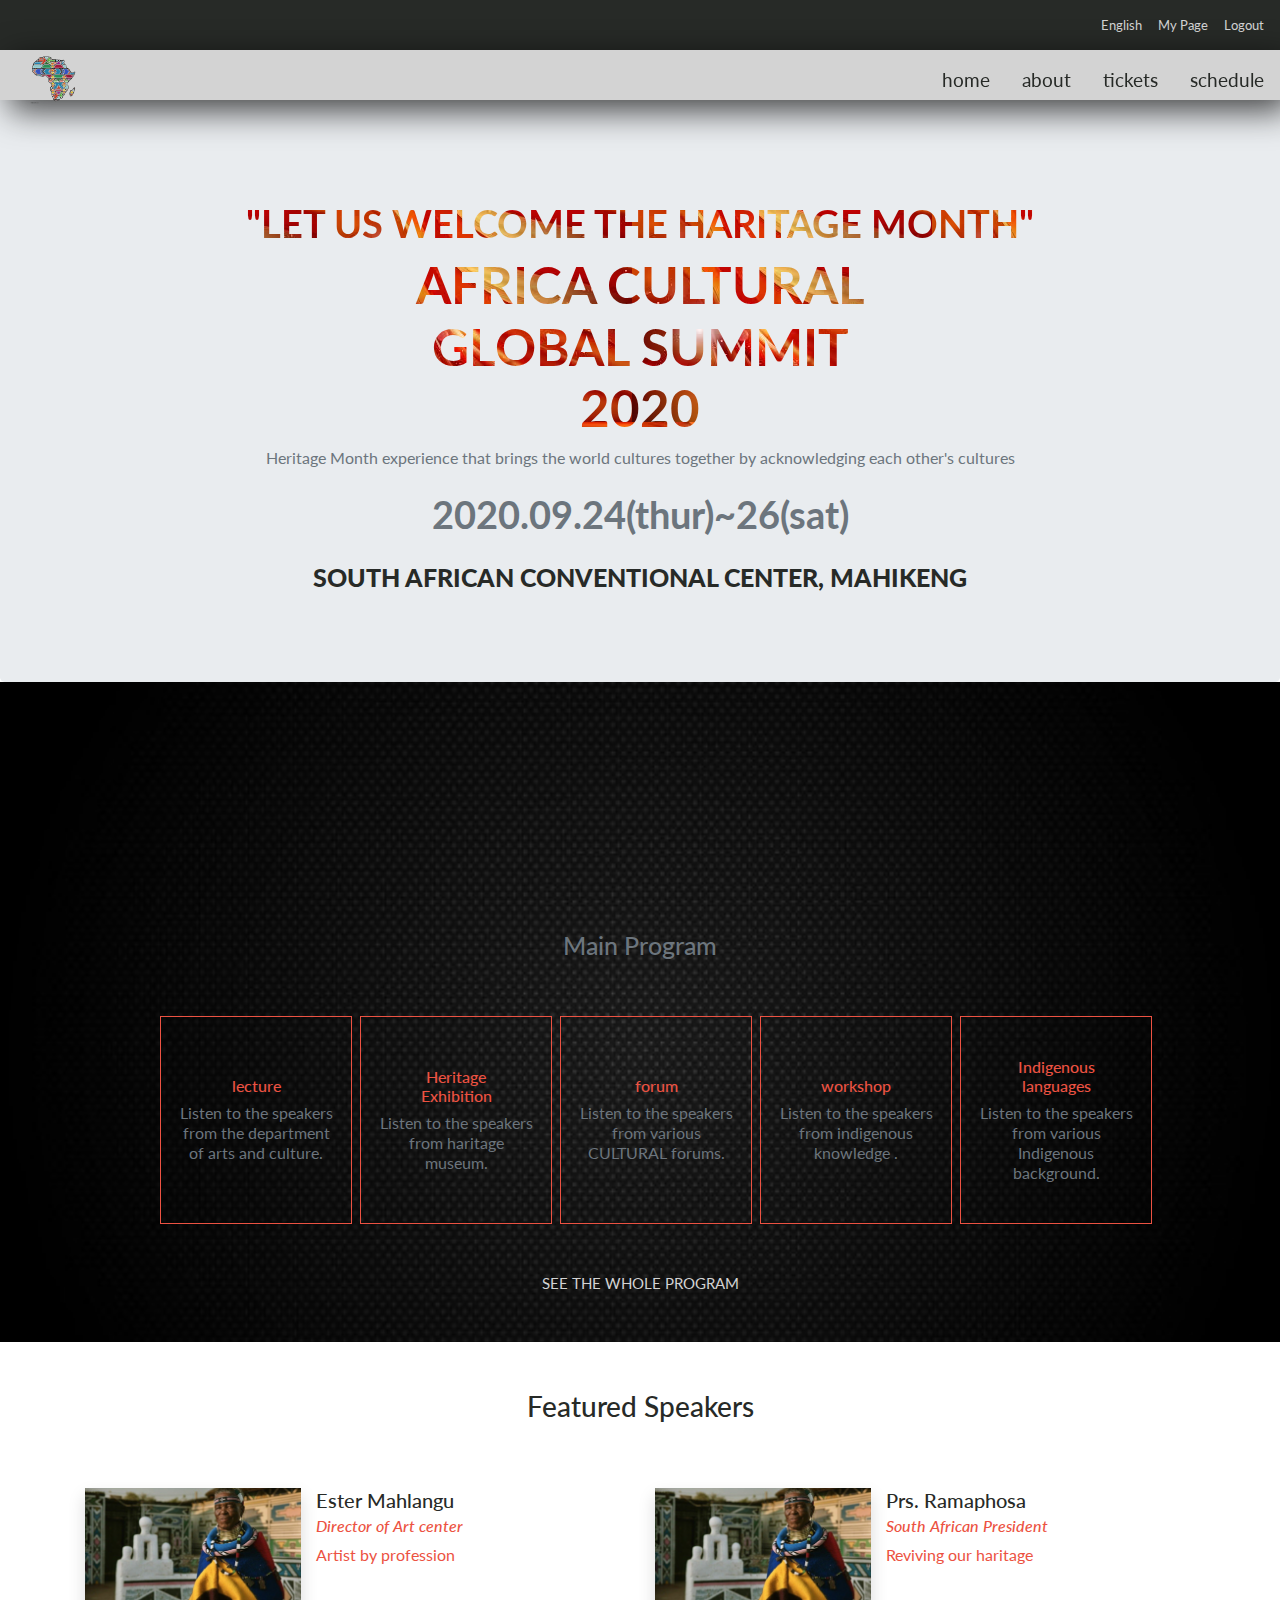
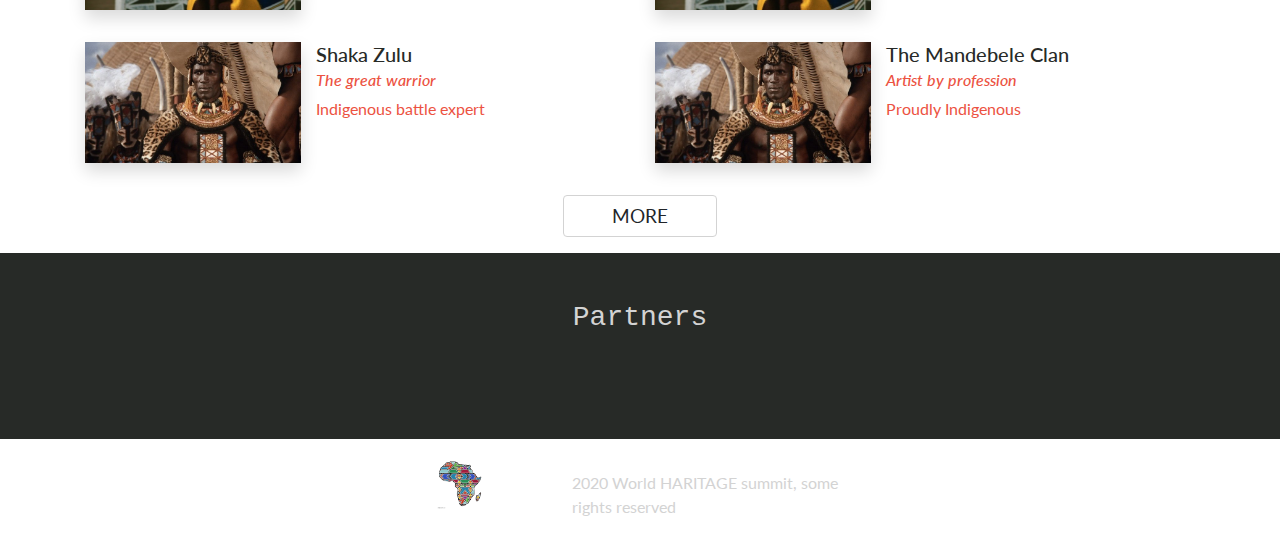
<file: index.html>
<!DOCTYPE html>
<html lang="en">
<head>
    <meta charset="UTF-8">
    <meta name="viewport" content="width=device-width, initial-scale=1.0">
    <title>web development</title>
    <link rel="stylesheet" href="https://stackpath.bootstrapcdn.com/bootstrap/4.5.2/css/bootstrap.min.css" integrity="sha384-JcKb8q3iqJ61gNV9KGb8thSsNjpSL0n8PARn9HuZOnIxN0hoP+VmmDGMN5t9UJ0Z" crossorigin="anonymous">
    <link rel="stylesheet" href="index.css">
    <link rel="stylesheet" href="https://pro.fontawesome.com/releases/v5.10.0/css/all.css" integrity="sha384-AYmEC3Yw5cVb3ZcuHtOA93w35dYTsvhLPVnYs9eStHfGJvOvKxVfELGroGkvsg+p" crossorigin="anonymous"/>
    <link href="https://fonts.googleapis.com/css2?family=Lato:ital,wght@0,100;0,300;0,400;0,700;0,900;1,100;1,300;1,400;1,700;1,900&display=swap" rel="stylesheet">
</head>
<body>
    <header>
        <div class="container1 d-none d-md-block py-3 nav1">
            <ul class="d-flex list-unstyled justify-content-end mb-0">
                <li class="pr-3"><i class="fab fa-facebook-f"></i></li>
                <li class="pr-3"><i class="fab fa-twitter"></i></li>
                <li class="pr-3">English</li>
                <li class="pr-3">My Page</li>
                <li class="pr-3">Logout</li>
            </ul>
        </div>
    </header>

   
    <nav>
        <div class="container2 d-none d-md-block">
            <div class="row">
             <div class=" col-3 flex">
                 <img src="image/africa.gif" alt="logo" class="logo">
              </div>
             <div class="col-9">
                 <ul class="flex list-unstyled justify-content-end">
                     <li class="nav-item"><a class="nav-link pt-3" href="index.html">home</a></li>
                     <li class="nav-item"><a class="nav-link pt-3" href="about.html">about</a></li>
                     <li class="nav-item"><a class="nav-link pt-3" href="tickets.html">tickets</a></li>
                     <li class="nav-item"><a class="nav-link pt-3" href="schedule.html">schedule</a></li>
                 </ul>
              </div>
            </div>
        </div>
     </nav>

    <nav class="navbar d-md-none navbar-light jumbotron mb-0">
        <button class="navbar-toggler ml-3" type="button" data-toggle="collapse" data-target="#navbarTogglerDemo02" aria-controls="navbarTogglerDemo02" aria-expanded="false" aria-label="Toggle navigation">
          <span class="navbar-toggler-icon"></span>
        </button>

        <div class="collapse navbar-collapse" id="navbarTogglerDemo02">
          <ul class="navbar-nav mr-auto mt-2 mt-lg-0 pl-4">
            <li class="nav-item active">
              <a class="nav-link nav-text-color" href="index.html">Home <span class="sr-only">(current)</span></a>
            </li>
            <li class="nav-item">
              <a class="nav-link nav-text-color" href="about.html">About</a>
            </li>
            <li class="nav-item">
              <a class="nav-link nav-text-color" href="tickets.html">Ticket</a>
            </li>
          </ul>
        </div>
      </nav>

    <section>
     
        <div class="jumbotron mb-0 pt-0">
            <div class="container3">
                <h2 class="grad welcome font-cocogoose font-weight-bolder ">"LET US WELCOME THE HARITAGE MONTH"</h2>
                <h1 class="font-weight-bolder grad ">AFRICA CULTURAL<br> GLOBAL SUMMIT<br> 2020</h1>
            </div>
            <div class="container5">
                <p class="rapped text-muted fs-12">Heritage Month experience that brings the  world cultures  together by acknowledging each other's cultures</p>
                <p class="venue font-weight-bolder text-muted">2020.09.24(thur)~26(sat) <br>
                <span class="def-sz font-weight-bolder">SOUTH AFRICAN CONVENTIONAL CENTER, MAHIKENG</span></p>
            </div>
        </div>
       
    </section>

    <section class="back">
        <h6 class="def-sz text-center py-5 text-muted pro">Main Program</h6>
       <div class="container mb-5 d-md-none">
        <div class="d-md-none pb-3">
            <div class="g-style my-3 d-flex align-items-center">
                <i class="fas fa-microphone text-muted icon"></i>
                    <h6 class="orange font-cocogoose mx-3">lecture</h6>
                <p class="text-muted fs-12 pt-3">Listen to the speakers from various countries about diferent cultures.</p>
            </div>
            <div class="g-style my-3 d-flex align-items-center">
                <i class="fas fa-tv text-muted icon"></i>
                <h6 class="orange mx-1">Traditional</h6>
                <p class="text-muted fs-12 pt-3">Listen to speakers from various countries about  diferent cultures.</p>
            </div>
            <div class="g-style my-3 d-flex align-items-center">
                <i class="fas fa-blog text-muted icon"></i>
                <h6 class="orange mx-3">forum</h6>
                <p class="text-muted fs-12 pt-3">Listen to the speakers from various countries about  diferent cultures.</p>
            </div>
            <div class="g-style my-3 d-flex align-items-center">
                <i class="fas fa-dharmachakra text-muted icon"></i>
                <h6 class="orange mx-1">HARITAGE</h6>
                <p class="text-muted fs-12 pt-3">Listen to the speakers from various countries about  diferent cultures.</p>
            </div>
            <div class="g-style my-3 d-flex align-items-center">
                <i class="fas fa-chalkboard-teacher text-muted icon"></i>
                <h6 class="orange mx-3 pt-3">workshop</h6>
                <p class="text-muted fs-12">Listen to the speakers from various countries about  diferent cultures.</p>
            </div>
            <button type="button" class="btn btn-lg rapped2 w-75 mx-auto d-block my-4">Join Here</button>
            </div>
        </div>

        <div class="d-none d-md-block">
            <div class="grid w-75 mx-auto">
                <div class="g-style d-flex flex-sm-row flex-md-column align-items-center justify-content-center py-2 px-3">
                    <i class="fas fa-microphone text-muted icon pb-3"></i>
                    <h6 class="orange mx-3">lecture</h6>
                    <p class="text-muted fs-12 text-center">Listen to the speakers from the department of arts and culture.</p>
                </div>
                <div class="g-style d-flex flex-sm-row flex-md-column align-items-center justify-content-center py-2 px-3">
                    <i class="fas fa-tv text-muted icon pb-3"></i>
                <h6 class="orange mx-3">Heritage Exhibition</h6>
                    <p class="text-muted fs-12 text-center">Listen to the speakers from haritage museum.</p>
                </div>
                <div class="g-style d-flex flex-sm-row flex-md-column align-items-center justify-content-center py-2 px-3">
                    <i class="fas fa-blog text-muted icon pb-3"></i>
                    <h6 class="orange mx-3">forum</h6>
                    <p class="text-muted fs-12 text-center">Listen to the speakers from various CULTURAL forums.</p>
                </div>
                <div class="g-style d-flex flex-sm-row flex-md-column align-items-center justify-content-center py-2 px-3">
                    <i class="fas fa-chalkboard-teacher text-muted pb-3 icon"></i>
                    <h6 class="orange mx-3">workshop</h6>
                    <p class="text-muted fs-12 text-center">Listen to the speakers from indigenous knowledge .</p>
                </div>
                <div class="g-style d-flex flex-sm-row flex-md-column align-items-center justify-content-center py-4 px-3">
                    <i class="fas fa-dharmachakra text-muted icon pb-3"></i>
                <h6 class="orange mx-3">Indigenous languages</h6>
                    <p class="text-muted fs-12 text-center">Listen to the speakers from various Indigenous background.</p>
                </div>
            </div>
            <a href="#" class="nav-link1  fs-12 text-center py-5 d-none d-md-block">SEE THE WHOLE PROGRAM</a>
           </div>
    </section>

    <section>
            <h3 class="text-center my-5 speaker1">Featured Speakers</h3>
        <div class="container">
                    <ul class="list-unstyled row">
                        <li class="media col-sm-12 col-md-6 d-flex py-3">
                            <img src="image/Ndebele-attire.jpg" class="speaker shadow" alt="speaker">
                            <div class=" col media-body">
                                <h5 class="mt-0 mb-1 speaker2">Ester Mahlangu</h5>
                                <h6 class="title orange speaker-text">Director of Art center</h6>
                                <p class="orange ">Artist by profession</p>
                            </div>
                        </li>

                        <li class="media col-sm-12 col-md-6 d-flex py-3">
                            <img src="image/Ndebele-attire.jpg" class="speaker shadow" alt="speaker">
                            <div class=" col media-body">
                                <h5 class="mt-0 mb-1 speaker2">Prs. Ramaphosa</h5>
                                <h6 class="title orange speaker-text">South African President</h6>
                                <p class="orange">Reviving our haritage</p>
                            </div>
                        </li>

                        <li class="media col-sm-12 col-md-6 d-flex py-3">
                            <img src="image/Shaka-Zulu-700x392-2.jpg" class="speaker shadow" alt="speaker">
                            <div class=" col media-body">
                                <h5 class="mt-0 mb-1 speaker2">Shaka Zulu</h5>
                                <h6 class="title orange speaker-text">The great warrior</h6>
                                <p class="orange">Indigenous battle expert</p>
                            </div>
                        </li>

                        <li class="media col-sm-12 col-md-6 d-flex py-3">
                            <img src="image/Shaka-Zulu-700x392-2.jpg" class="speaker shadow" alt="speaker">
                            <div class=" col media-body">
                                <h5 class="mt-0 mb-1 speaker2">The Mandebele Clan</h5>
                                <h6 class="title orange speaker-text">Artist by profession</h6>
                                <p class="orange">Proudly Indigenous</p>
                            </div>
                        </li>
                    </ul>
                </div>
            <div>
                <button type="button" class="btn btn-md px-5 more mx-auto d-block">MORE<i class="fa fa-arrow-circle-down orange"></i>
                </button>
            </div>
    </section>

   <section>
    <footer class="mt-3">
        <div class="col ft-logo">
            <h3 class="text-center py-5">Partners</h3>
            <ul class="d-flex list-unstyled justify-content-around pb-5">
            <li><i class="fas fa-atlas partner-logo"></i></li>
            <li><i class="fab fa-aws partner-logo"></i></li>
            <li><i class="fab fa-angellist partner-logo"></i></li>
            <li><i class="fas fa-feather-alt partner-logo"></i></li>
            </ul>
        </div>
        
        <div class="d-flex justify-content-center">
          <div class="row m-0">
              <div class="col-4 pr-0">
                  <img src="image/africa.gif" alt="logo" class="logo img-fluid">
                  </div>
                  <div class="col-8">
                  <p class="fs-12 pt-3">2020 World HARITAGE summit, some rights reserved</p>
                  </div>
                  </div>
                
        </div>
</footer>
   </section>
    <script src="https://code.jquery.com/jquery-3.2.1.slim.min.js" integrity="sha384-KJ3o2DKtIkvYIK3UENzmM7KCkRr/rE9/Qpg6aAZGJwFDMVNA/GpGFF93hXpG5KkN" crossorigin="anonymous"></script>
    <script src="https://cdnjs.cloudflare.com/ajax/libs/popper.js/1.12.9/umd/popper.min.js" integrity="sha384-ApNbgh9B+Y1QKtv3Rn7W3mgPxhU9K/ScQsAP7hUibX39j7fakFPskvXusvfa0b4Q" crossorigin="anonymous"></script>
    <script src="https://maxcdn.bootstrapcdn.com/bootstrap/4.0.0/js/bootstrap.min.js" integrity="sha384-JZR6Spejh4U02d8jOt6vLEHfe/JQGiRRSQQxSfFWpi1MquVdAyjUar5+76PVCmYl" crossorigin="anonymous"></script>
</body>
</html>
</file>
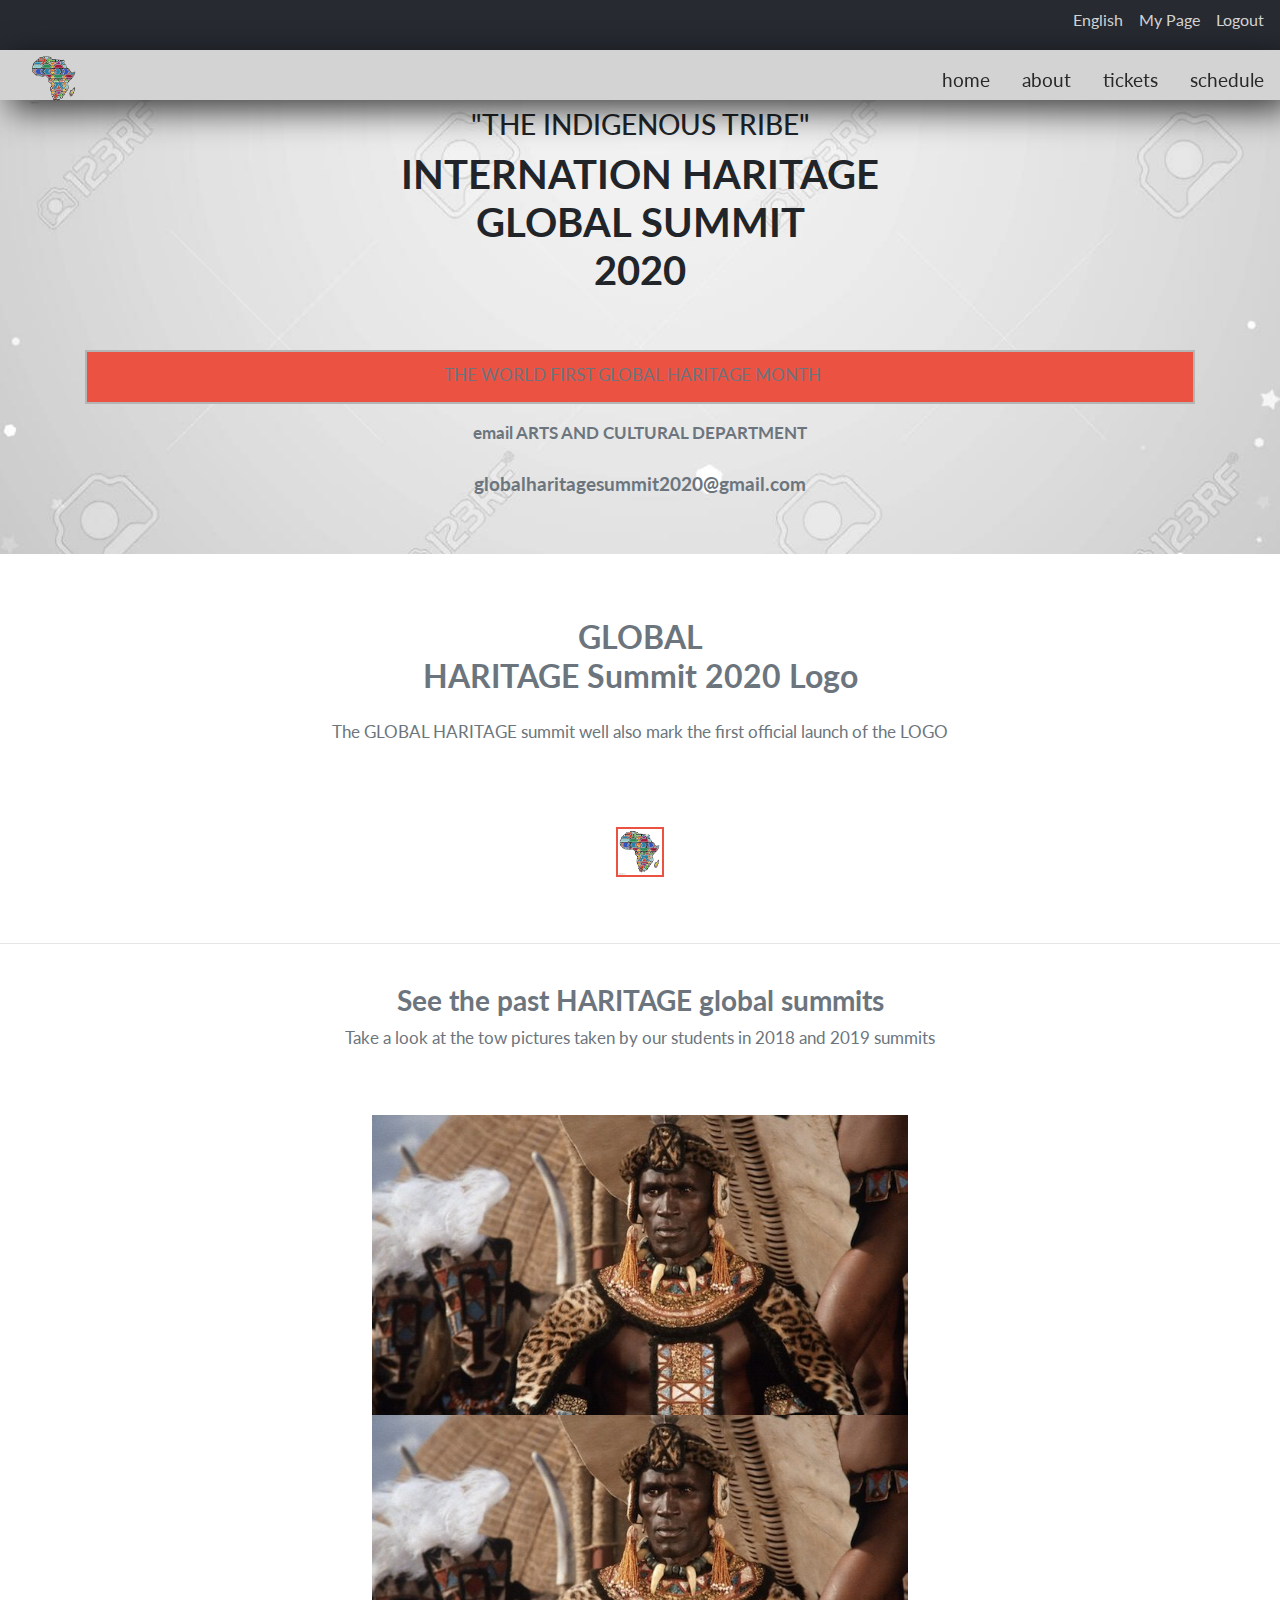
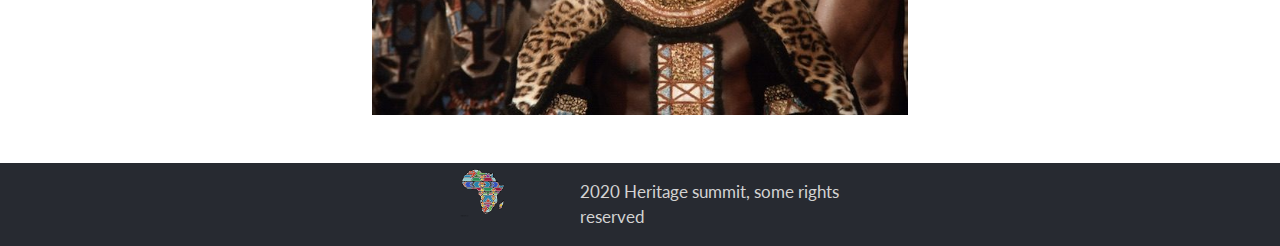
<file: about.html>
<!DOCTYPE html>
<html lang="en">
<head>
    <meta charset="UTF-8">
    <meta name="viewport" content="width=device-width, initial-scale=1.0">
    <title>about page</title>
    <link rel="stylesheet" href="https://stackpath.bootstrapcdn.com/bootstrap/4.5.2/css/bootstrap.min.css" integrity="sha384-JcKb8q3iqJ61gNV9KGb8thSsNjpSL0n8PARn9HuZOnIxN0hoP+VmmDGMN5t9UJ0Z" crossorigin="anonymous">
    <link rel="stylesheet" href="about.css">
    <link rel="stylesheet" href="https://pro.fontawesome.com/releases/v5.10.0/css/all.css" integrity="sha384-AYmEC3Yw5cVb3ZcuHtOA93w35dYTsvhLPVnYs9eStHfGJvOvKxVfELGroGkvsg+p" crossorigin="anonymous"/>
    <link href="https://fonts.googleapis.com/css2?family=Lato:ital,wght@0,100;0,300;0,400;0,700;0,900;1,100;1,300;1,400;1,700;1,900&display=swap" rel="stylesheet">
</head>
<body>

    <header>
        <div class="container1 d-none d-md-block">
            <ul class="d-flex list-unstyled justify-content-end py-2 mb-0">
                <li class="pr-3"><i class="fab fa-facebook-f"></i></li>
                <li class="pr-3"><i class="fab fa-twitter"></i></li>
                <li class="pr-3">English</li>
                <li class="pr-3">My Page</li>
                <li class="pr-3">Logout</li>
            </ul>
        </div>
    </header>

    <nav>
        <div class="container2 d-none d-md-block">
            <div class="row">
             <div class=" col-3 flex">
                 <img src="image/africa.gif" alt="logo" class="logo">
              </div>
             <div class="col-9">
                 <ul class="flex list-unstyled justify-content-end">
                     <li class="nav-item"><a class="nav-link pt-3" href="index.html">home</a></li>
                     <li class="nav-item"><a class="nav-link pt-3" href="about.html">about</a></li>
                     <li class="nav-item"><a class="nav-link pt-3" href="tickets.html">tickets</a></li>
                     <li class="nav-item"><a class="nav-link pt-3" href="schedule.html">schedule</a></li>
                 </ul>
              </div>
            </div>
        </div>
     </nav>

    <nav class="navbar d-md-none navbar-light jumbotron p-3 bg-img mb-0">
        <a class="navbar-brand d-none d-md-block" href="index.html">
        </a>
        <button class="navbar-toggler ml-3" type="button" data-toggle="collapse" data-target="#navbarTogglerDemo02" aria-controls="navbarTogglerDemo02" aria-expanded="false" aria-label="Toggle navigation">
          <span class="navbar-toggler-icon"></span>
        </button>

        <div class="collapse navbar-collapse" id="navbarTogglerDemo02">
          <ul class="navbar-nav mr-auto mt-2 mt-lg-0 pl-4">
            <li class="nav-item active">
              <a class="nav-link nav-text-color" href="index.html">Home <span class="sr-only">(current)</span></a>
            </li>
            <li class="nav-item">
              <a class="nav-link nav-text-color" href="about.html">About</a>
            </li>
            <li class="nav-item">
              <a class="nav-link nav-text-color" href="tickets.html">Ticket</a>
            </li>
          </ul>
        </div>
      </nav>

    <section class="bg-img">
            <div class="container w-100 py-5">
                <h3 class="grad2 text-center">"THE INDIGENOUS TRIBE"</h3>
                <h1 class="font-weight-bolder grad text-center">INTERNATION HARITAGE<br> GLOBAL SUMMIT<br> 2020</h1>
            </div>
            <div class="container rapper">
                <p class="rapped text-muted fs-12">THE WORLD FIRST GLOBAL HARITAGE MONTH</p>
                <p class="text-center text-muted font-weight-bold fs-12">email ARTS AND CULTURAL DEPARTMENT</p>
                <p class="pb-5"><a href="#" class="nav-link text-muted text-center font-weight-bold">globalharitagesummit2020@gmail.com</a></p>
            </div>
    </section>

    <section>
        <h2 class="text-center text-muted font-weight-bolder pt-5">
            GLOBAL <br> HARITAGE Summit 2020 Logo
        </h2>
        <p class="text-muted text-center py-3 px-2 fs-12">The GLOBAL HARITAGE summit well also mark the first official launch of the LOGO</p>
        <div class="text-center">
             <img src="image/africa.gif" alt="logo" class="display-logo img-fluid logo">
        </div> <hr>
        <div class="pt-4">
            <h3 class="text-center text-muted font-weight-bolder">See the past HARITAGE global summits</h3>
            <p class="text-center text-muted px-2 fs-12">Take a look at the tow pictures taken  by our students in 2018 and 2019 summits</p>
        </div>
        <div class="past-cont text-center py-5">
            <img src="image/Shaka-Zulu-700x392-2.jpg" alt= "past" class= "past-img">
            <img src="image/Shaka-Zulu-700x392-2.jpg" alt= "past" class= "past-img">
        </div>
    </section>

    <footer>
        <div class="d-flex justify-content-center">
            <div class="row m-0">
                <div class="col-4 pr-0">
                    <img src="image/africa.gif" alt="logo" class="logo img-fluid">
                    </div>
                    <div class="col-8">
                    <p class="fs-12 pt-3">2020 Heritage summit, some rights reserved</p>
                    </div>
            </div>
        </div>
    </footer>
    <script src="https://code.jquery.com/jquery-3.2.1.slim.min.js" integrity="sha384-KJ3o2DKtIkvYIK3UENzmM7KCkRr/rE9/Qpg6aAZGJwFDMVNA/GpGFF93hXpG5KkN" crossorigin="anonymous"></script>
    <script src="https://cdnjs.cloudflare.com/ajax/libs/popper.js/1.12.9/umd/popper.min.js" integrity="sha384-ApNbgh9B+Y1QKtv3Rn7W3mgPxhU9K/ScQsAP7hUibX39j7fakFPskvXusvfa0b4Q" crossorigin="anonymous"></script>
    <script src="https://maxcdn.bootstrapcdn.com/bootstrap/4.0.0/js/bootstrap.min.js" integrity="sha384-JZR6Spejh4U02d8jOt6vLEHfe/JQGiRRSQQxSfFWpi1MquVdAyjUar5+76PVCmYl" crossorigin="anonymous"></script>
</body>
</html>
</file>
<file: index.css>
@font-face {
  font-family: 'cocogoose pro regular';
  src: url('../fonts/cocogoose-pro.regular.ttf');
}

header {
  color: #d3d3d3;
  background-color: #272a27;
  font-size: 13px;
}

.container1 {
  background-color: #272a27;
  position: fixed;
  top: 0;
  left: 0;
  z-index: 9999;
  width: 100%;
  height: 50px;
}

.container2 {
  position: fixed;
  margin-top: 50px;
  top: 0;
  left: 0;
  z-index: 9999;
  width: 100%;
  height: 50px;
  background-color: #d3d3d3;
  -webkit-box-shadow: 10px 10px 34px  rgba(0, 0, 0, 0.75);
  -moz-box-shadow: 10px 10px 34px  rgba(0, 0, 0, 0.75);
  box-shadow: 10px 10px 34px  rgba(0, 0, 0, 0.75);
}

.container3,
.back,
.africa {
  padding-top: 200px;
  text-align: center;
}

.flex {
  display: flex;
}

.def-sz {
  font-size: 25px;
  color: #272a27;
}

.nav-link1 {
  color: #d3d3d3;
  font-size: 15px;
}

.nav-link1:hover {
  color: #ec5242;
}

.nav-link {
  font-size: larger;
  color: #272a27;
}

.nav-link:hover {
  color: #ec5242;
}

.logo {
  height: 50px;
  margin-top: 4px;
  margin-right: 90%;
  margin-left: 30px;
  position: relative;
}

.speaker {
  width: 40%;
  height: auto;
}

.speaker-text {
  font-style: italic;
}

body {
  font-family: "Lato", sans-serif;
  overflow-x: hidden;
  color: #d3d3d3;
}

.back {
  background-image: url(image/bg-img.jpg);
  background-repeat: no-repeat;
  background-size: cover;
  color: #d3d3d3;
}

.summit {
  font-size: 12px;
  text-align: end;
}

.grid {
  display: grid;
  grid-gap: 0.5em;
  grid-template-columns: 20% 20% 20% 20% 20%;
}

.bg-img {
  background-image: url(image/bg2\ img.jpg);
  background-size: cover;
  background-repeat: no-repeat;
}

.orange {
  color: #ec5242;
}

.welcome {
  font-size: 3vw !important;
}

.grad {
  font-size: 4vw;
  background-image: url(image/heading-bg.jpg);
  -webkit-background-clip: text;
  -webkit-text-fill-color: transparent;
}

.g-style {
  background-color: transparent;
  padding: 5px;
  line-height: 20px;
  border: 1px solid #ec5242;
}

.g-style:hover {
  background-color: #d3d3d3;
}

.amburg {
  font-size: 1.5rem;
}

.rapped p {
  padding: 10px 10px 15px 15px;
  border: 2px solid  #d3d3d3;
  width: 40%;
  align-items: center;
}

.container5 {
  text-align: center;
}

.rapped2 {
  padding: 10px 10px 15px 15px;
  border: 1px solid#ec5242;
  background-color: #ec5242;
}

.venue {
  font-size: 3vw;
}

.icon {
  font-size: 30px;
}

.pb {
  padding-bottom: 30px;
}

.ft-logo {
  background-color: #272a27;
  color: #d3d3d3;
  font-family: "Courier New", Courier, monospace;
}

.speaker1 {
  color: #272a27;
}

.speaker2 {
  color: #272a27;
}

.partner-logo {
  font-size: 5em;
}

.more {
  font-size: 19px;
  border: 1px solid #d3d3d3;
}

@media screen and (max-width: 768px) {
  .rapped {
    width: 100%;
  }

  .partner-logo {
    font-size: 3em;
  }
}

@media only screen

  and (min-device-width: 375px)

  and (max-device-width: 667px)

  and (-webkit-min-device-pixel-ratio: 2) {
  .container3 {
    margin-top: 0;
    padding-top: 0;
  }

  .back {
    margin-top: 0;
    padding-top: 10px;
  }
}
</file>
<file: about.css>
body {
  font-family: "Lato", sans-serif;
  overflow-x: hidden;
}

/* general styles */

.orange {
  color: #ec5242;
}

.fs-12 {
  font-size: 17px;
}

/* body */

header {
  background-color: #272a31;
  position: fixed;
  top: 0;
  left: 0;
  z-index: 9999;
  width: 100%;
  height: 50px;
}

.flex {
  display: flex;
}

.container1 {
  color: #d3d3d3;
}

.nav-link {
  font-size: larger;
  color: #272a27;
}

.nav-link:hover {
  color: #ec5242;
}

.container2 {
  position: fixed;
  margin-top: 50px;
  top: 0;
  left: 0;
  z-index: 9999;
  width: 100%;
  height: 50px;
  background-color: #d3d3d3;
  -webkit-box-shadow: 10px 10px 34px  rgba(0, 0, 0, 0.75);
  -moz-box-shadow: 10px 10px 34px  rgba(0, 0, 0, 0.75);
  box-shadow: 10px 10px 34px  rgba(0, 0, 0, 0.75);
}

.logo {
  height: 50px;
  margin-top: 4px;
  margin-right: 90%;
  margin-left: 30px;
  position: relative;
}

.display-logo {
  border: 2px solid#ec5242;
  margin: 50px;
}

.bg-img {
  margin-top: 60px;
  background-image: url(image/bg2\ img.jpg);
  background-size: cover;
  background-repeat: no-repeat;
}

.g-style {
  background-color: #d3d3d331;
  padding: 5px;
  line-height: 20px;
}

.rapped {
  width: 100%;
  padding: 10px 30px 15px 15px;
  border: 2px solid rgb(182, 181, 181);
  background-color: #ec5242;
  text-align: center;
}

.stu-icon {
  width: 50%;
}

.past-cont {
  max-width: 80%;
  margin: 0 auto;
}

.past-img {
  height: 300px;
}

footer {
  background-color: #272a31;
  color: #d3d3d3;
}

/* media query */
@media screen and (max-width: 768px) {
  .past-cont {
    max-width: 80%;
    margin: 0 auto;
  }

  .past-img {
    height: 150px;
  }

  .navbar {
    margin-top: 30px;
  }

  .rapped {
    padding-top: 200px;
  }
}
</file>
